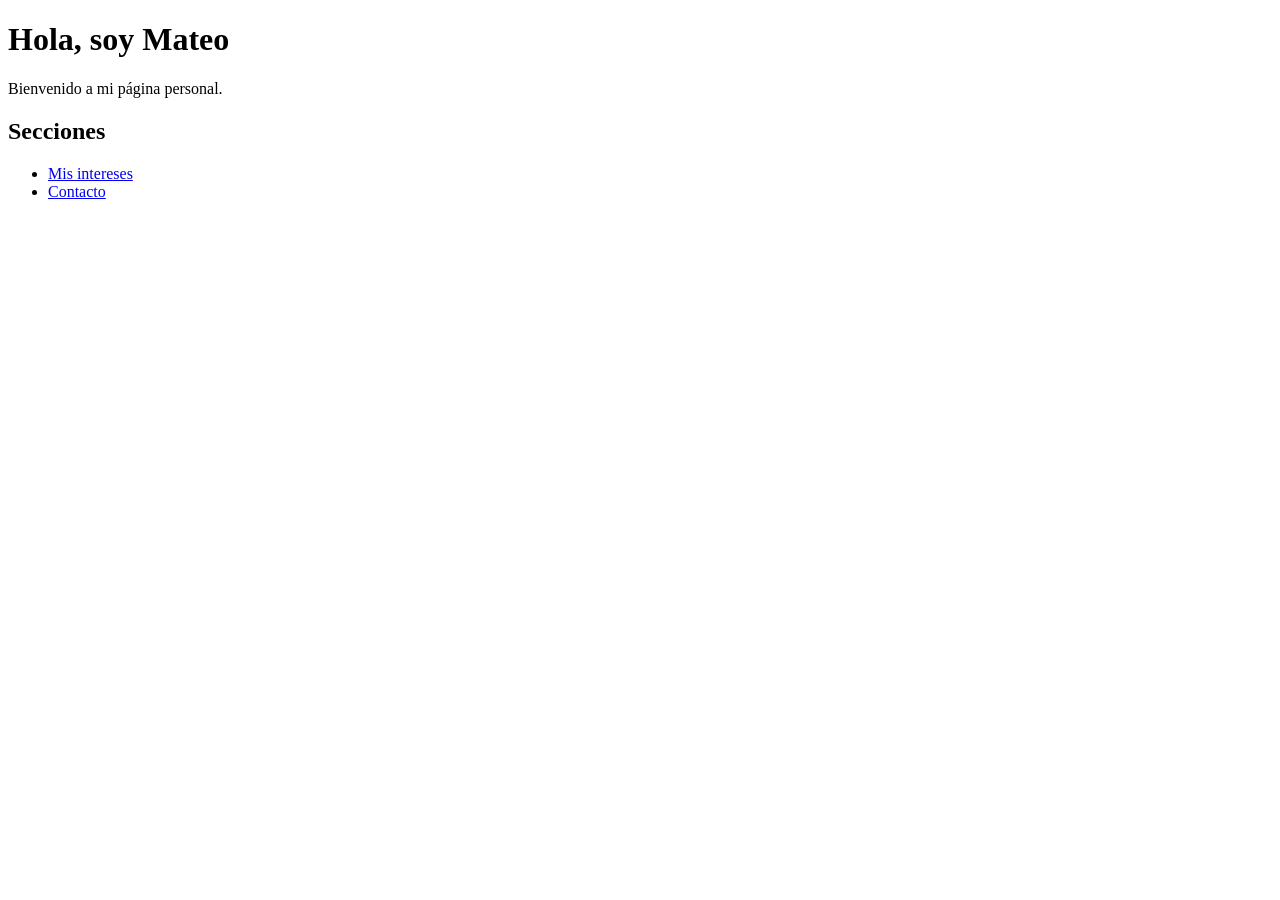
<file: index.HTML>
<!DOCTYPE html>
<html>
<head>
    <title>Mi Página</title>
</head>
<body>

    <h1>Hola, soy Mateo</h1>
    <p>Bienvenido a mi página personal.</p>

    <h2>Secciones</h2>
    <ul>
        <li><a href="intereses.html">Mis intereses</a></li>
        <li><a href="contacto.html">Contacto</a></li>
    </ul>

</body>
</html>
</file>
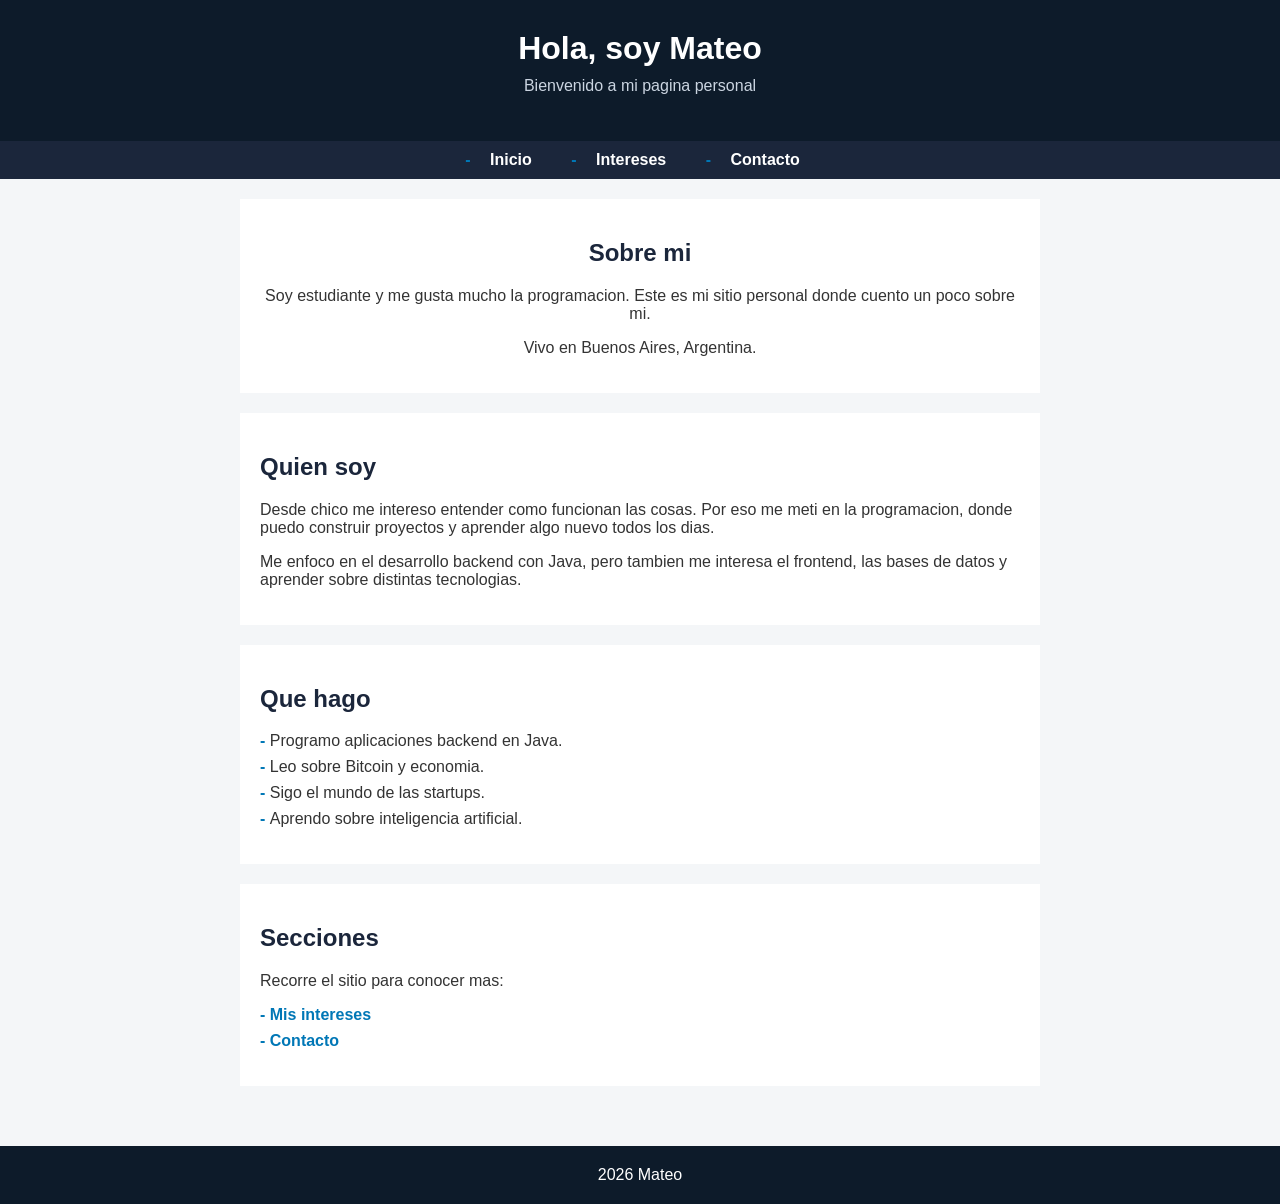
<file: index.html>
<!DOCTYPE html>
<html lang="es">
<head>
    <meta charset="UTF-8">
    <meta name="viewport" content="width=device-width, initial-scale=1.0">
    <title>Mi Pagina</title>
    <link rel="stylesheet" href="styles.css">
</head>
<body>

<header>
    <h1 class="title">Hola, soy Mateo</h1>
    <p class="subtitle">Bienvenido a mi pagina personal</p>
</header>

<nav>
    <ul>
        <li><a href="index.html">Inicio</a></li>
        <li><a href="intereses.html">Intereses</a></li>
        <li><a href="contacto.html">Contacto</a></li>
    </ul>
</nav>

<main>
    <div class="container">

        <div class="hero">
            <h2>Sobre mi</h2>
            <p>Soy estudiante y me gusta mucho la programacion. Este es mi sitio personal donde cuento un poco sobre mi.</p>
            <p>Vivo en Buenos Aires, Argentina.</p>
        </div>

        <div class="section">
            <h2>Quien soy</h2>
            <p>
                Desde chico me intereso entender como funcionan las cosas. Por eso me meti
                en la programacion, donde puedo construir proyectos y aprender algo nuevo
                todos los dias.
            </p>
            <p>
                Me enfoco en el desarrollo backend con Java, pero tambien me interesa el
                frontend, las bases de datos y aprender sobre distintas tecnologias.
            </p>
        </div>

        <div class="section">
            <h2>Que hago</h2>
            <ul>
                <li>Programo aplicaciones backend en Java.</li>
                <li>Leo sobre Bitcoin y economia.</li>
                <li>Sigo el mundo de las startups.</li>
                <li>Aprendo sobre inteligencia artificial.</li>
            </ul>
        </div>

        <div class="section">
            <h2>Secciones</h2>
            <p>Recorre el sitio para conocer mas:</p>
            <ul>
                <li><a href="intereses.html">Mis intereses</a></li>
                <li><a href="contacto.html">Contacto</a></li>
            </ul>
        </div>

    </div>
</main>

<footer>
    <p>2026 Mateo</p>
</footer>

</body>
</html>
</file>
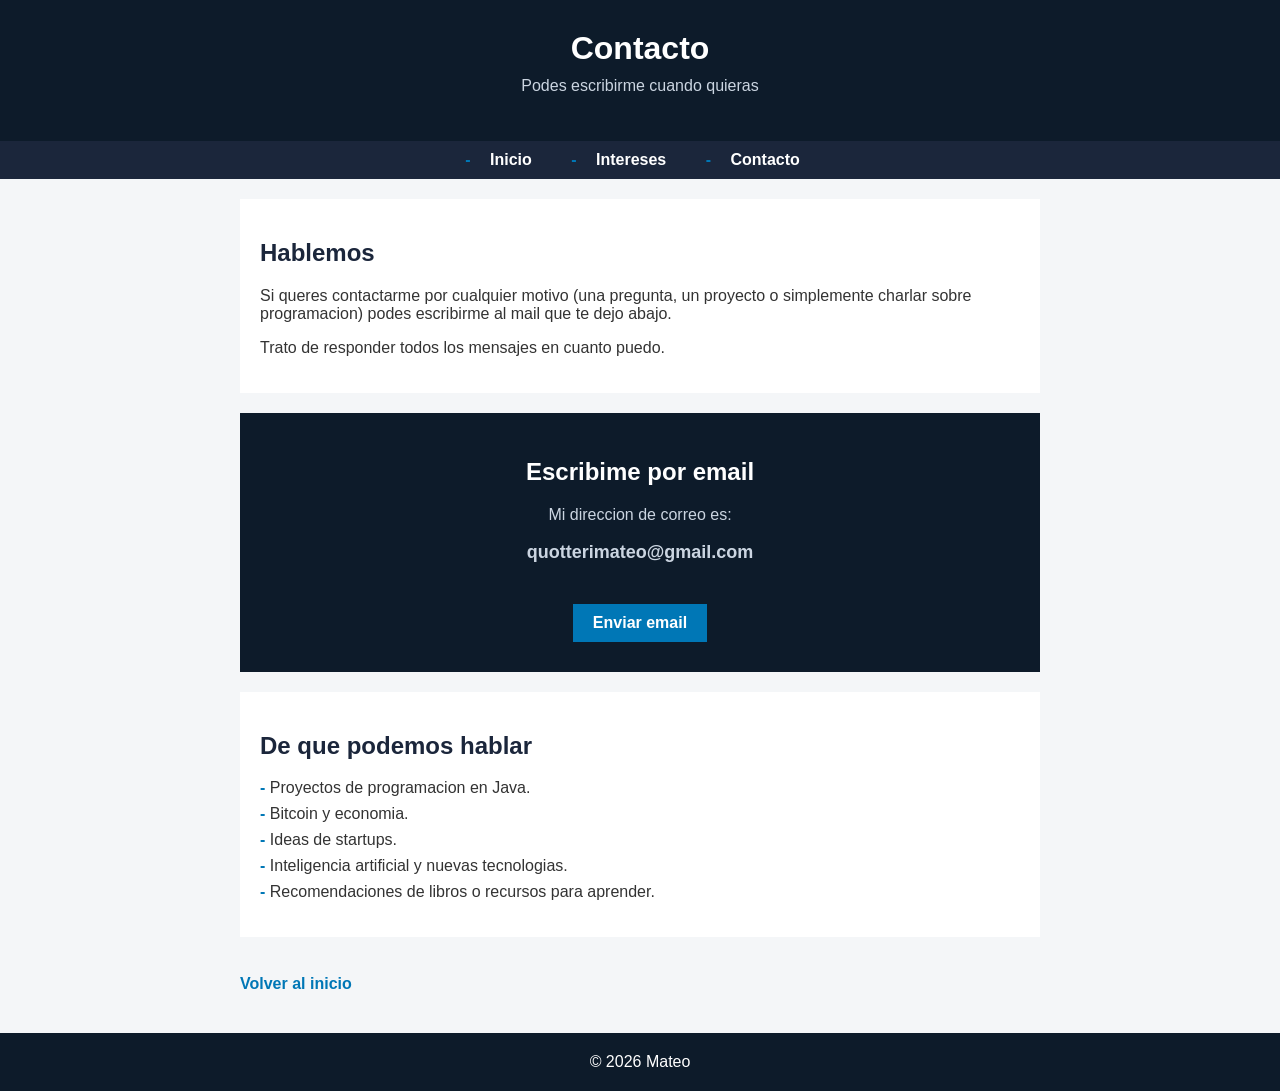
<file: contacto.html>
<!DOCTYPE html>
<html lang="es">
<head>
    <meta charset="UTF-8">
    <meta name="viewport" content="width=device-width, initial-scale=1.0">
    <title>Contacto</title>
    <link rel="stylesheet" href="styles.css">
</head>
<body>

<header>
    <h1 class="title">Contacto</h1>
    <p class="subtitle">Podes escribirme cuando quieras</p>
</header>

<nav>
    <ul>
        <li><a href="index.html">Inicio</a></li>
        <li><a href="intereses.html">Intereses</a></li>
        <li><a href="contacto.html">Contacto</a></li>
    </ul>
</nav>

<main>
    <div class="container">

        <div class="section">
            <h2>Hablemos</h2>
            <p>
                Si queres contactarme por cualquier motivo (una pregunta, un proyecto o simplemente
                charlar sobre programacion) podes escribirme al mail que te dejo abajo.
            </p>
            <p>
                Trato de responder todos los mensajes en cuanto puedo.
            </p>
        </div>

        <div class="contact-card">
            <h2>Escribime por email</h2>
            <p>Mi direccion de correo es:</p>
            <p class="email">quotterimateo@gmail.com</p>
            <br>
            <a href="mailto:quotterimateo@gmail.com" class="btn">Enviar email</a>
        </div>

        <div class="section">
            <h2>De que podemos hablar</h2>
            <ul>
                <li>Proyectos de programacion en Java.</li>
                <li>Bitcoin y economia.</li>
                <li>Ideas de startups.</li>
                <li>Inteligencia artificial y nuevas tecnologias.</li>
                <li>Recomendaciones de libros o recursos para aprender.</li>
            </ul>
        </div>

        <br>
        <a href="index.html">Volver al inicio</a>

    </div>
</main>

<footer>
    <p>&copy; 2026 Mateo</p>
</footer>

</body>
</html>
</file>
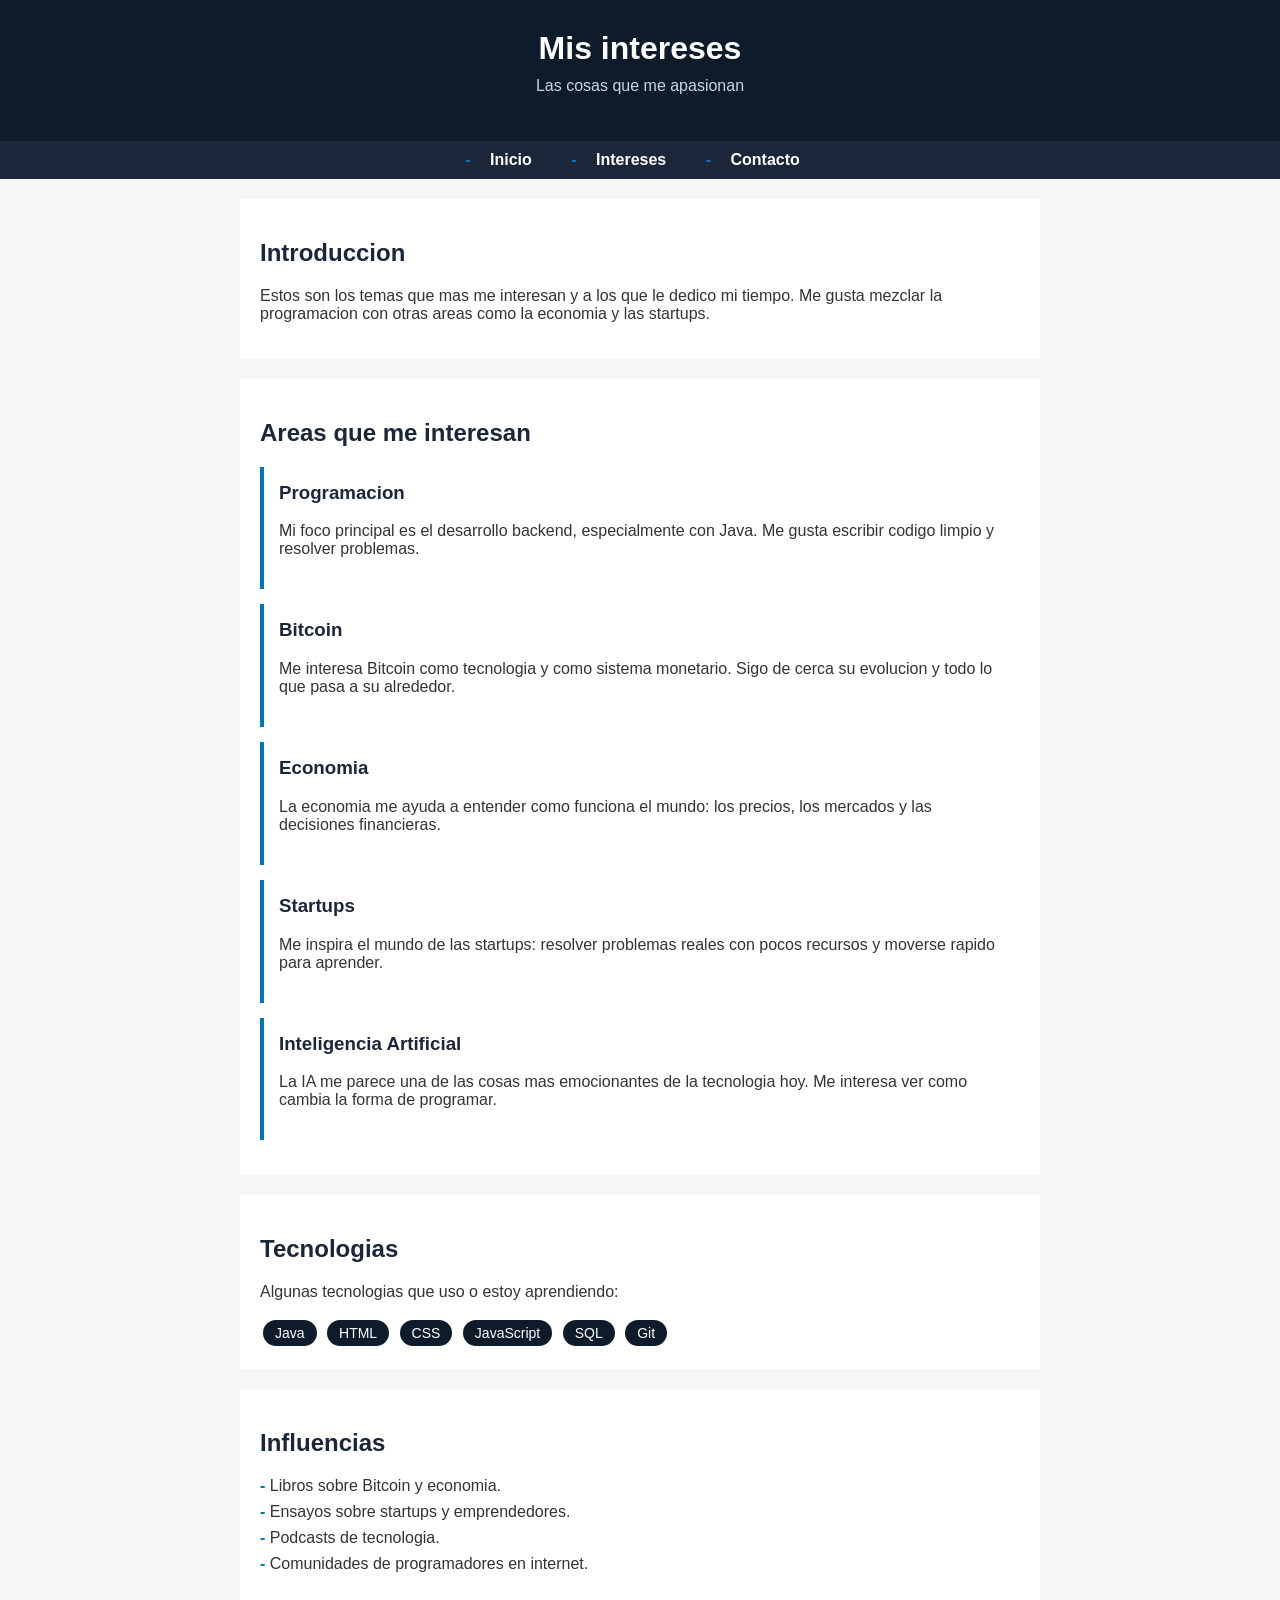
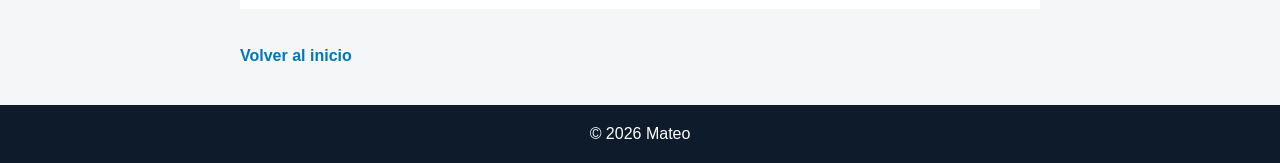
<file: intereses.html>
<!DOCTYPE html>
<html lang="es">
<head>
    <meta charset="UTF-8">
    <meta name="viewport" content="width=device-width, initial-scale=1.0">
    <title>Intereses</title>
    <link rel="stylesheet" href="styles.css">
</head>
<body>

<header>
    <h1 class="title">Mis intereses</h1>
    <p class="subtitle">Las cosas que me apasionan</p>
</header>

<nav>
    <ul>
        <li><a href="index.html">Inicio</a></li>
        <li><a href="intereses.html">Intereses</a></li>
        <li><a href="contacto.html">Contacto</a></li>
    </ul>
</nav>

<main>
    <div class="container">

        <div class="section">
            <h2>Introduccion</h2>
            <p>
                Estos son los temas que mas me interesan y a los que le dedico mi tiempo.
                Me gusta mezclar la programacion con otras areas como la economia y las startups.
            </p>
        </div>

        <div class="section">
            <h2>Areas que me interesan</h2>

            <div class="card">
                <h3>Programacion</h3>
                <p>Mi foco principal es el desarrollo backend, especialmente con Java. Me gusta escribir codigo limpio y resolver problemas.</p>
            </div>

            <div class="card">
                <h3>Bitcoin</h3>
                <p>Me interesa Bitcoin como tecnologia y como sistema monetario. Sigo de cerca su evolucion y todo lo que pasa a su alrededor.</p>
            </div>

            <div class="card">
                <h3>Economia</h3>
                <p>La economia me ayuda a entender como funciona el mundo: los precios, los mercados y las decisiones financieras.</p>
            </div>

            <div class="card">
                <h3>Startups</h3>
                <p>Me inspira el mundo de las startups: resolver problemas reales con pocos recursos y moverse rapido para aprender.</p>
            </div>

            <div class="card">
                <h3>Inteligencia Artificial</h3>
                <p>La IA me parece una de las cosas mas emocionantes de la tecnologia hoy. Me interesa ver como cambia la forma de programar.</p>
            </div>

        </div>

        <div class="section">
            <h2>Tecnologias</h2>
            <p>Algunas tecnologias que uso o estoy aprendiendo:</p>
            <div class="skills">
                <span class="skill-tag">Java</span>
                <span class="skill-tag">HTML</span>
                <span class="skill-tag">CSS</span>
                <span class="skill-tag">JavaScript</span>
                <span class="skill-tag">SQL</span>
                <span class="skill-tag">Git</span>
            </div>
        </div>

        <div class="section">
            <h2>Influencias</h2>
            <ul>
                <li>Libros sobre Bitcoin y economia.</li>
                <li>Ensayos sobre startups y emprendedores.</li>
                <li>Podcasts de tecnologia.</li>
                <li>Comunidades de programadores en internet.</li>
            </ul>
        </div>

        <br>
        <a href="index.html">Volver al inicio</a>

    </div>
</main>

<footer>
    <p>&copy; 2026 Mateo</p>
</footer>

</body>
</html>
</file>
<file: styles.css>
body {
    font-family: Arial, sans-serif;
    background-color: #f4f6f8;
    margin: 0;
    padding: 0;
    color: #333;
}

header {
    background-color: #0d1b2a;
    color: white;
    padding: 30px 20px;
    text-align: center;
}

.title {
    color: white;
    margin: 0;
}

.subtitle {
    color: #cbd5e1;
    margin-top: 10px;
}

nav {
    background-color: #1b263b;
    padding: 10px;
    text-align: center;
}

nav ul {
    list-style: none;
    margin: 0;
    padding: 0;
}

nav ul li {
    display: inline-block;
    margin: 0 10px;
}

nav ul li a {
    color: white;
    padding: 5px 15px;
}

nav ul li a:hover {
    background-color: #0077b6;
    text-decoration: none;
}

main {
    padding: 20px;
}

.container {
    max-width: 800px;
    margin: auto;
}

h1, h2, h3 {
    color: #1b263b;
}

a {
    color: #0077b6;
    text-decoration: none;
    font-weight: bold;
}

a:hover {
    text-decoration: underline;
}


.hero {
    background-color: white;
    padding: 20px;
    margin-bottom: 20px;
    text-align: center;
}

.hero-photo {
    width: 180px;
    height: 180px;
    border-radius: 50%;
    border: 4px solid #0d1b2a;
    margin-bottom: 15px;
}


.section {
    background-color: white;
    padding: 20px;
    margin-bottom: 20px;
}

.card {
    background-color: white;
    padding: 15px;
    margin-bottom: 15px;
    border-left: 4px solid #0077b6;
}

.card h3 {
    margin-top: 0;
}


.skills {
    margin-top: 10px;
}

.skill-tag {
    display: inline-block;
    background-color: #0d1b2a;
    color: white;
    padding: 5px 12px;
    margin: 3px;
    border-radius: 15px;
    font-size: 14px;
}


ul {
    list-style: none;
    padding: 0;
}

ul li {
    margin: 8px 0;
}

ul li:before {
    content: "- ";
    color: #0077b6;
    font-weight: bold;
}


.btn {
    display: inline-block;
    background-color: #0077b6;
    color: white;
    padding: 10px 20px;
    margin: 5px;
}

.btn:hover {
    background-color: #023e8a;
    text-decoration: none;
}


.contact-card {
    background-color: #0d1b2a;
    color: white;
    padding: 25px;
    text-align: center;
    margin-bottom: 20px;
}

.contact-card h2 {
    color: white;
}

.contact-card p {
    color: #cbd5e1;
}

.email {
    font-size: 18px;
    font-weight: bold;
    color: white;
}

footer {
    background-color: #0d1b2a;
    color: white;
    text-align: center;
    padding: 15px;
    margin-top: 20px;
}

footer p {
    margin: 5px;
}


@media (max-width: 600px) {
    .hero-photo {
        width: 140px;
        height: 140px;
    }

    nav ul li {
        display: block;
        margin: 5px 0;
    }

    main {
        padding: 10px;
    }
}
</file>
